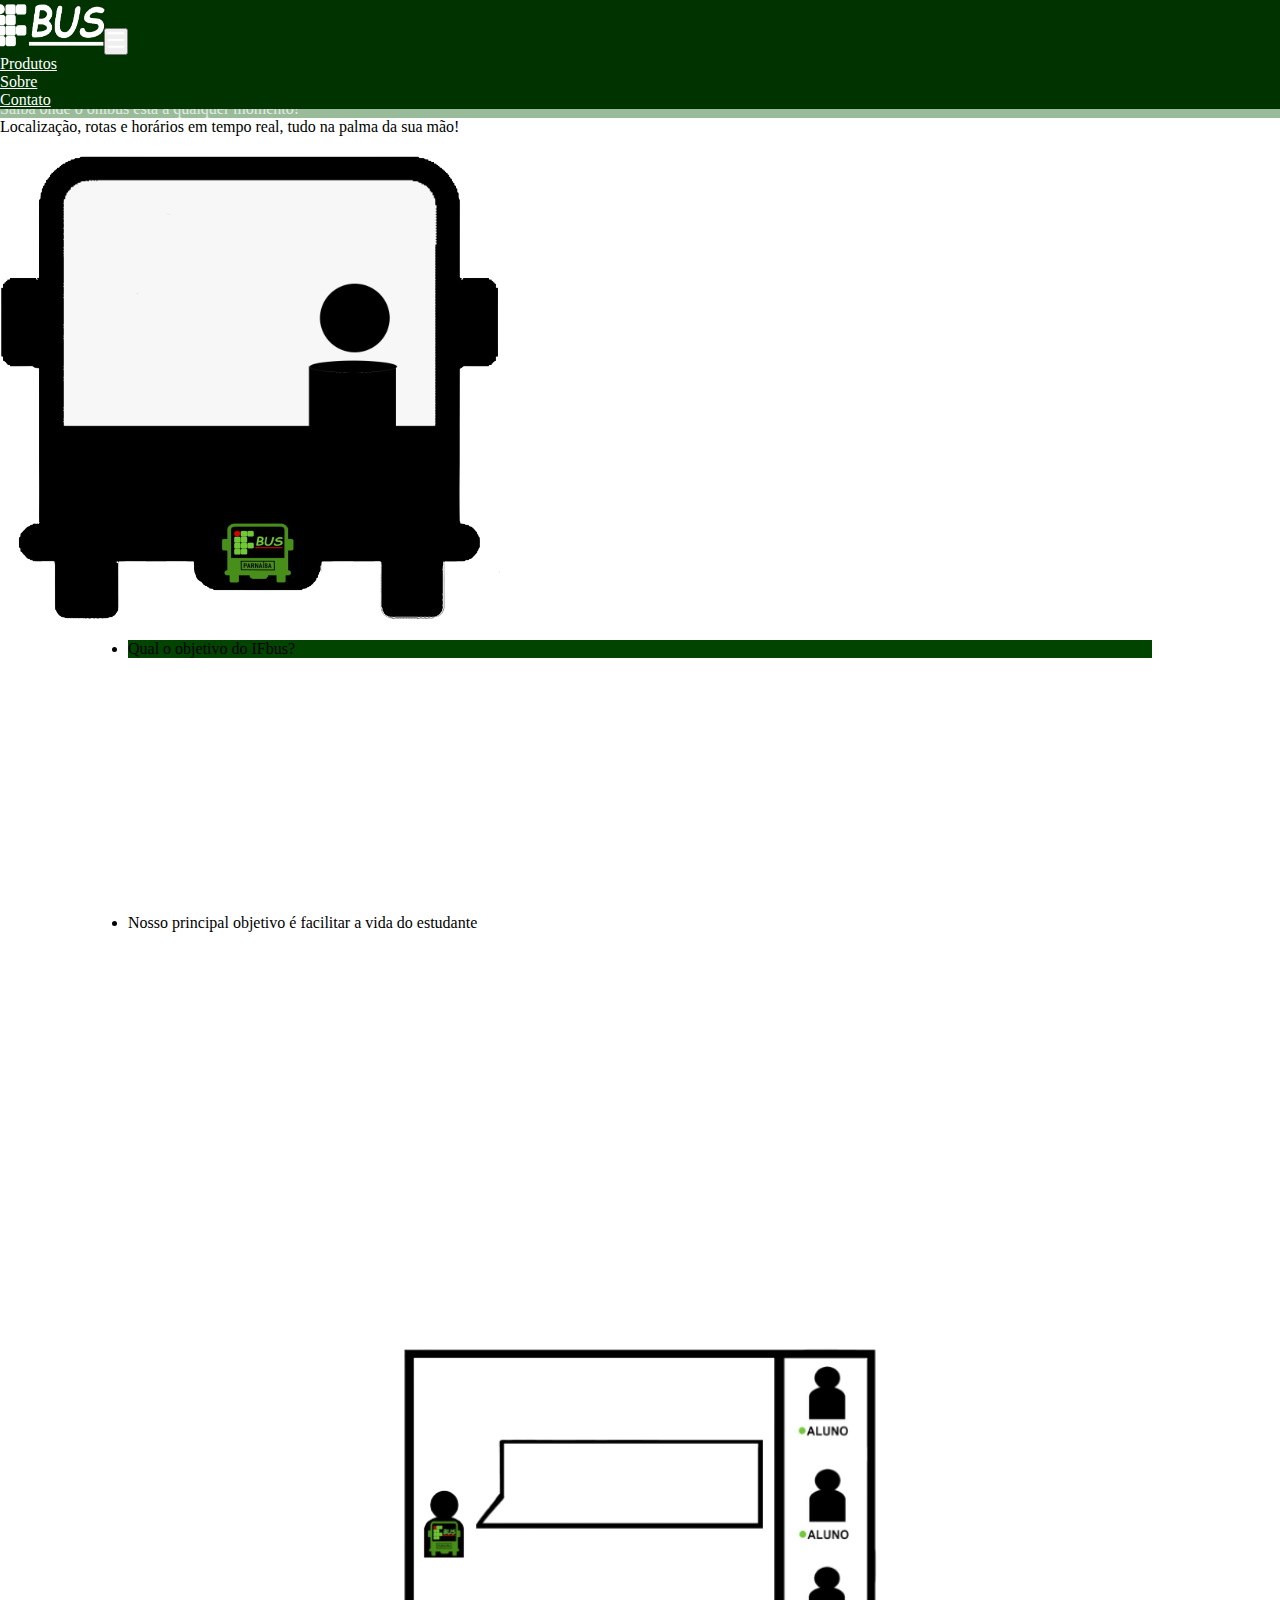
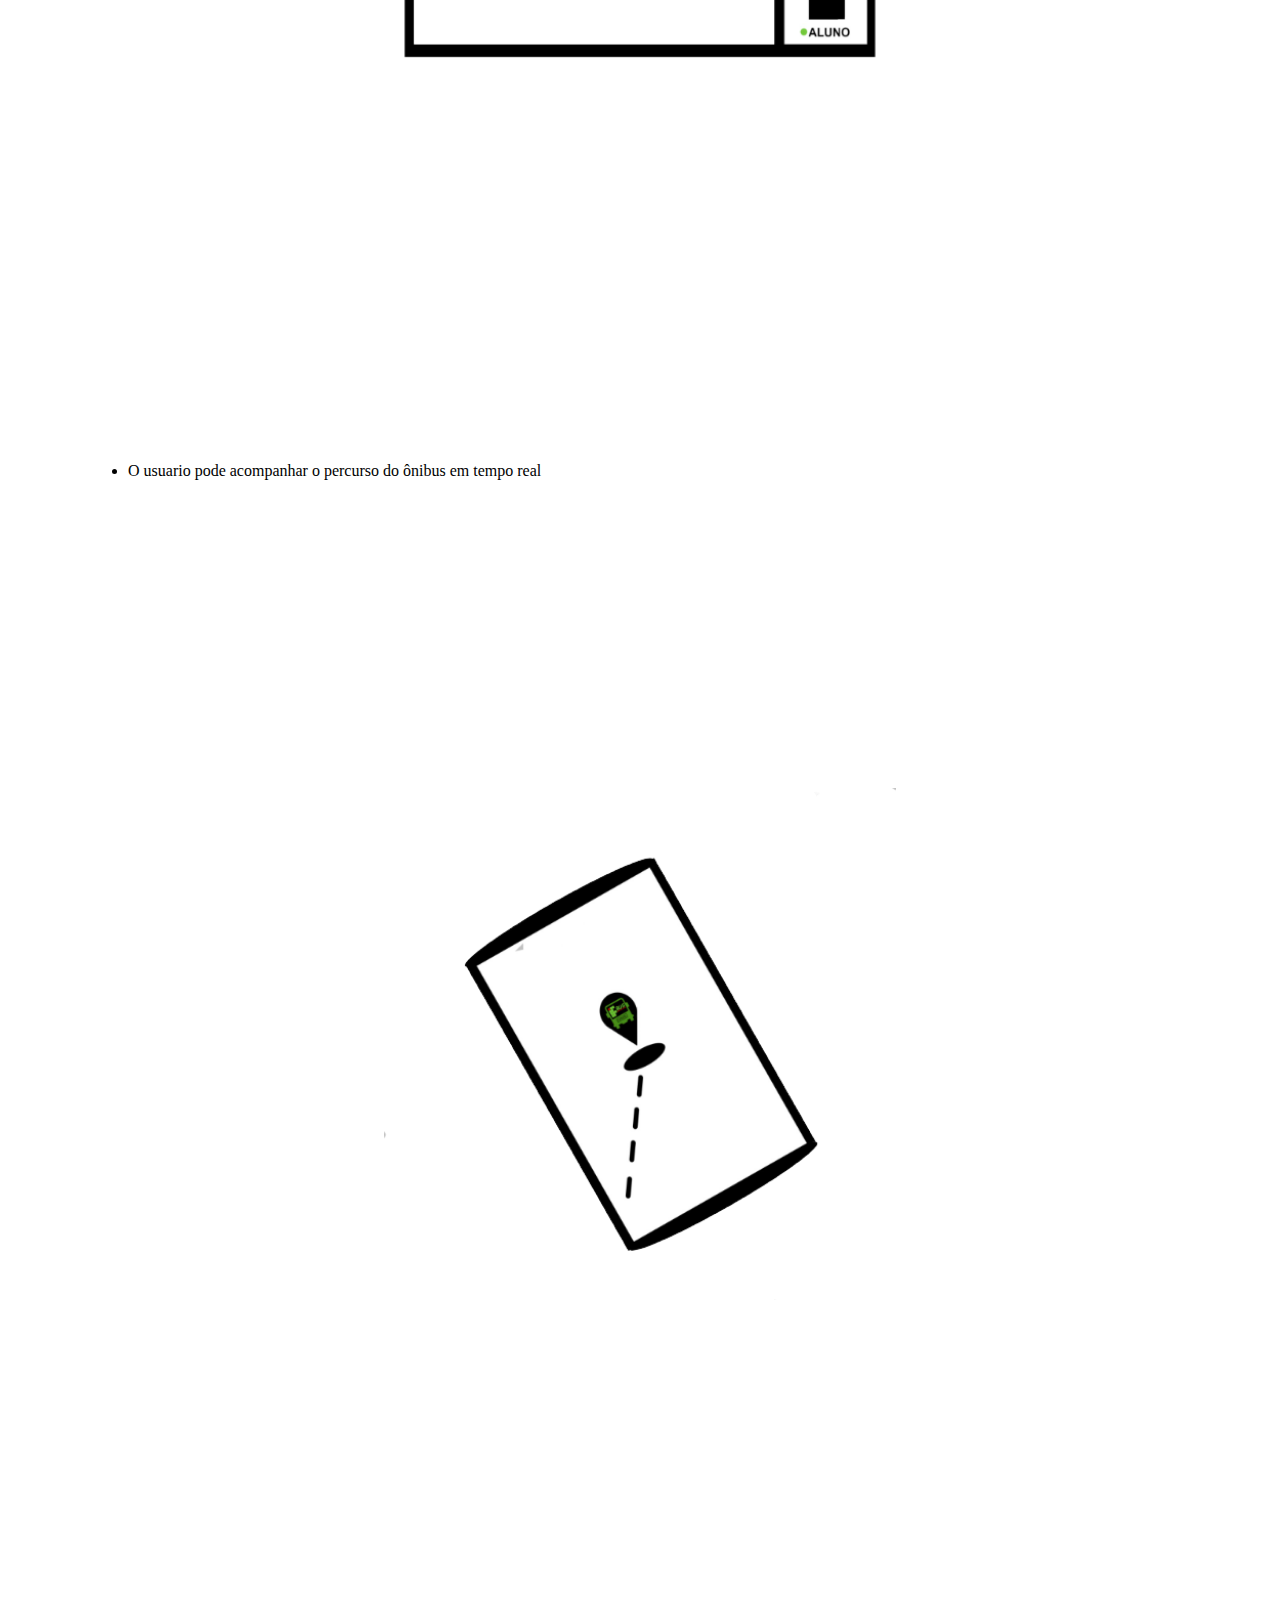
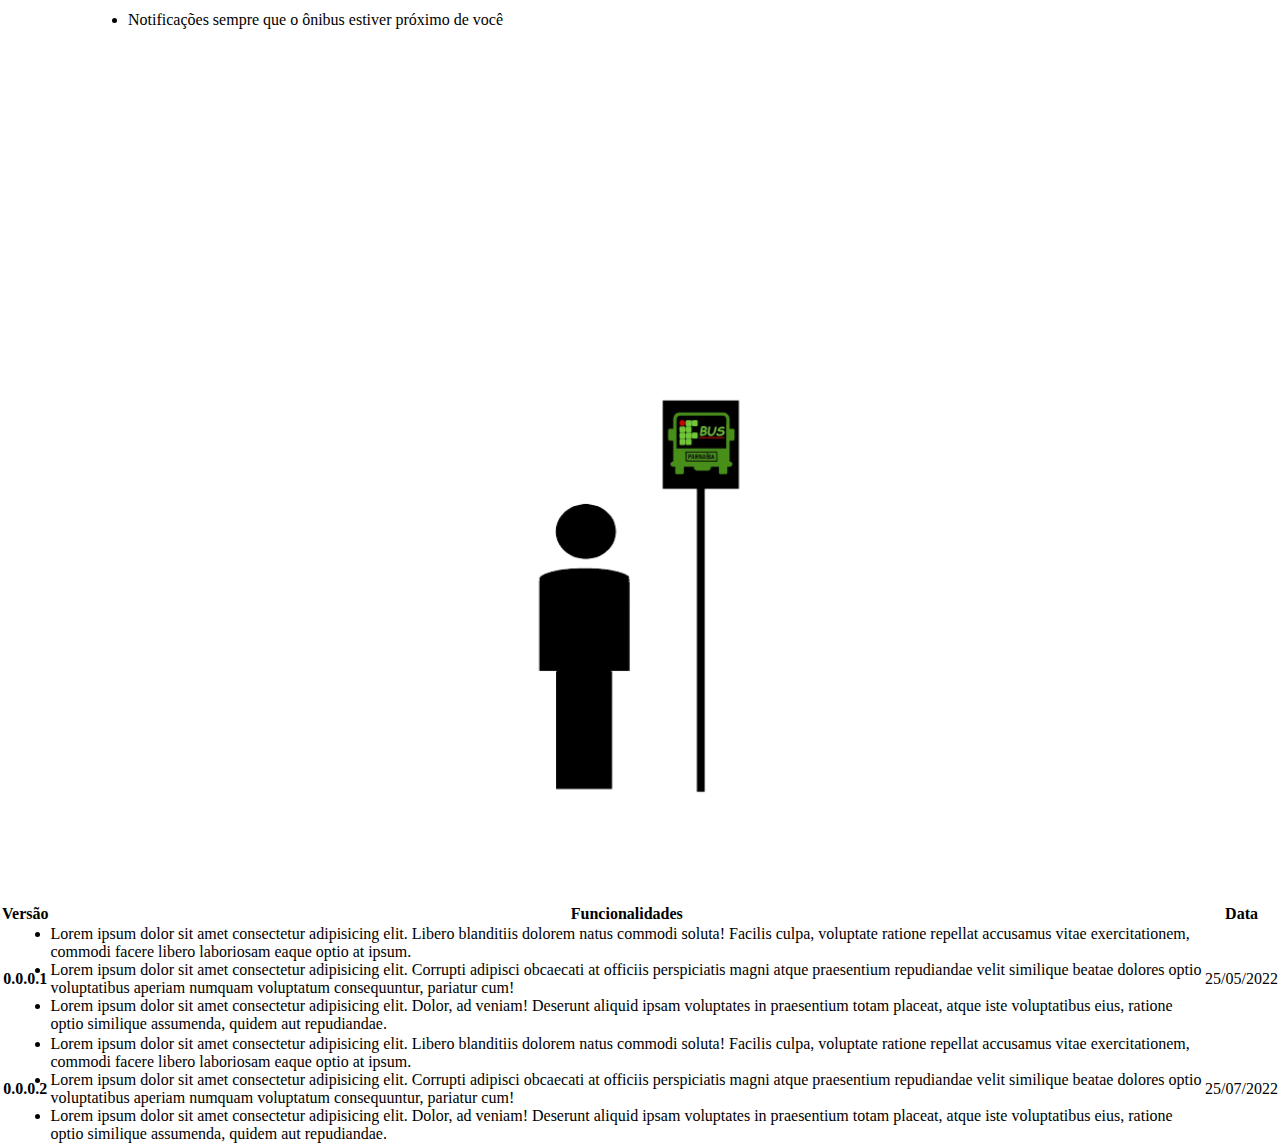
<file: V2-IFBus_Bootstrap/html/index.html>
<!DOCTYPE html>
<html lang="pt-br">
<head>
    <meta charset="UTF-8">
    <meta name="viewport" content="width=device-width, initial-scale=1.0">
    <title>Página Inicial</title>
    <!--Link cdn para o css do Bootstrap-->
    <link href="https://cdn.jsdelivr.net/npm/bootstrap@5.2.0-beta1/dist/css/bootstrap.min.css" rel="stylesheet" integrity="sha384-0evHe/X+R7YkIZDRvuzKMRqM+OrBnVFBL6DOitfPri4tjfHxaWutUpFmBp4vmVor" crossorigin="anonymous">
    <!--Link para o css do Menu-->
    <link rel="stylesheet" type="text/css" href="../css/menu.css"/>
    <link rel="stylesheet" type="text/css" href="../css/style.css">
</head>
<body id="pInicial">
<!--<Menu>-->
<header id="menu">
    <nav class="navbar navbar-expand-lg px-3">
        <div class="container-fluid">
          <!--Menu compacto-->
          <a class="navbar-brand" href="index.html"><img src="../img/LogoNomeBranco.png" alt="Logo" id="imgLogoMenu"></a>
          <button class="navbar-toggler" type="button" data-bs-toggle="collapse" data-bs-target="#navbarSupportedContent"
          aria-controls="navbarSupportedContent" aria-expanded="false" aria-label="Toggle navigation">
          <span><img src="../img/MenuHamburguer.png" alt="MenuHamb" class="menuHamburguerLogo"></span>
          </button>

          <!--Menu Aberto-->
          <div class="collapse navbar-collapse nav justify-content-end" id="navbarSupportedContent">
            <ul class="navbar-nav mb-2 mb-lg-0">
              <li class="nav-item px-2">
                <a class="nav-link" href="produtos.html">Produtos</a>
              </li>
              <li class="nav-item px-2">
                <a class="nav-link" href="equipe.html">Sobre</a>
              </li>
              <li class="nav-item px-2">
                <a class="nav-link" href="contato.html">Contato</a>
              </li> 
            </ul>
          </div>
        </div>
    </nav>
</header>
<!--</Menu>-->
<!--Página Inicial-->
    <div class="container-fluid">
        <div class="row px-5">
            <div class="col-12 col-md-8">
                <div class="container-fluid">
                    <div class="row border border-light">
                        <div class="col">
                            <p class="display-3 text-center float-end p-5" id="titulo">Saiba onde o ônibus está a qualquer momento!</p>
                        </div>
                        <div class="row">
                            <div class="col">
                                <p class="display-6 float-start p-3">Localização, rotas e horários em tempo real, tudo na palma da sua mão!</p>
                            </div>
                        </div>
                    </div>
                </div>
            </div>
            <div class="col-12 col-md-4">
                <img class="img-fluid float-end my-5" src="../img/motorista.png" alt="onibus">
            </div>
        </div>
    </div>
    <div class="container-fluid p-5 bg-light">
        <div class="row">
            <div class="col">
                <ul class="list-group" id="lista">
                    <li class="list-group-item active" aria-current="true" id="lista_title"><p class="display-4">Qual o objetivo do IFbus?</p></li>
                    <li class="list-group-item">
                        <div class="row">
                            <div class="col-12 col-md-6">
                                <p class="lead">Nosso principal objetivo é facilitar a vida do estudante</p>
                            </div>
                            <div class="col-12 col-md-6">
                                <img class="img-fluid" src="../img/mural.png" alt="mural">
                            </div>
                        </div>
                    </li>
                    <li class="list-group-item">
                        <div class="row">
                            <div class="col-12 col-md-6">
                                <p class="lead">O usuario pode acompanhar o percurso do ônibus em tempo real</p>
                            </div>
                            <div class="col-12 col-md-6">
                                
                            <img class="img-fluid" src="../img/localizacao.png" alt="localização">
                            </div>
                        </div>
                    </li>
                    <li class="list-group-item">
                        <div class="row">
                            <div class="col-12 col-md-6">
                                <p class="lead">Notificações sempre que o ônibus estiver próximo de você</p>
                            </div>
                            <div class="col-12 col-md-6">
                                <img class="img-fluid" src="../img/parada.png" alt="iconemenino">
                            </div>
                        </div>
                    </li>
                </ul>
            </div>
        </div>
    </div>
    <div class="container-fluid p-5">
        <div class="row">
            <div class="col">
                <table class="table table-bordered">
                    <thead>
                        <tr class="theadTabelaVersões">
                            <th scope="col">
                                Versão
                            </th>
                            <th scope="col">
                                Funcionalidades
                            </th>
                            <th scope="col">
                                Data
                            </th>
                        </tr>
                    </thead>
                    <tbody>
                        <tr>
                            <th scope="row">
                                0.0.0.1
                            </th>
                            <td>
                                <ul>
                                    <li>
                                        Lorem ipsum dolor sit amet consectetur adipisicing elit. Libero blanditiis dolorem natus commodi soluta! Facilis culpa, voluptate ratione repellat accusamus vitae exercitationem, commodi facere libero laboriosam eaque optio at ipsum.
                                    </li>
                                    <li>
                                        Lorem ipsum dolor sit amet consectetur adipisicing elit. Corrupti adipisci obcaecati at officiis perspiciatis magni atque praesentium repudiandae velit similique beatae dolores optio voluptatibus aperiam numquam voluptatum consequuntur, pariatur cum!
                                    </li>
                                    <li>
                                        Lorem ipsum dolor sit amet consectetur adipisicing elit. Dolor, ad veniam! Deserunt aliquid ipsam voluptates in praesentium totam placeat, atque iste voluptatibus eius, ratione optio similique assumenda, quidem aut repudiandae.
                                    </li>
                                </ul>
                            </td>
                            <td>
                                25/05/2022
                            </td>
                        </tr>
                        <tr>
                            <th>
                                0.0.0.2
                            </th>
                            <td>
                                <ul>
                                    <li>
                                        Lorem ipsum dolor sit amet consectetur adipisicing elit. Libero blanditiis dolorem natus commodi soluta! Facilis culpa, voluptate ratione repellat accusamus vitae exercitationem, commodi facere libero laboriosam eaque optio at ipsum.
                                    </li>
                                    <li>
                                        Lorem ipsum dolor sit amet consectetur adipisicing elit. Corrupti adipisci obcaecati at officiis perspiciatis magni atque praesentium repudiandae velit similique beatae dolores optio voluptatibus aperiam numquam voluptatum consequuntur, pariatur cum!
                                    </li>
                                    <li>
                                        Lorem ipsum dolor sit amet consectetur adipisicing elit. Dolor, ad veniam! Deserunt aliquid ipsam voluptates in praesentium totam placeat, atque iste voluptatibus eius, ratione optio similique assumenda, quidem aut repudiandae.
                                    </li>
                                </ul>
                            </td>
                            <td>
                                25/07/2022
                            </td>
                        </tr>
                    </tbody>
                </table>
            </div>
        </div>
    </div>
    </div>
    <!--Link cdn para o js do Bootstrap-->
    <script src="https://cdn.jsdelivr.net/npm/bootstrap@5.2.0-beta1/dist/js/bootstrap.bundle.min.js" integrity="sha384-pprn3073KE6tl6bjs2QrFaJGz5/SUsLqktiwsUTF55Jfv3qYSDhgCecCxMW52nD2" crossorigin="anonymous"></script>
</body>
</html>
</file>
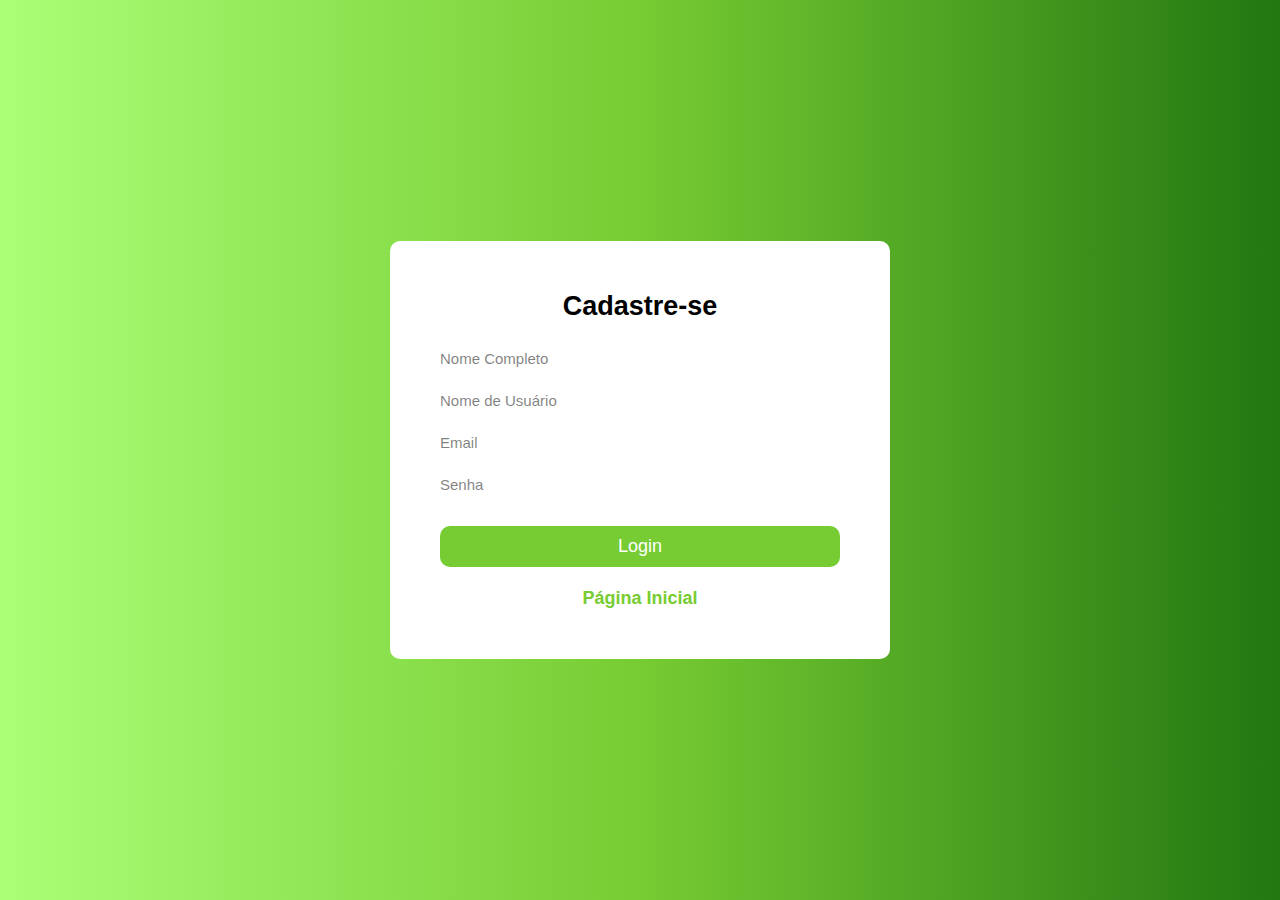
<file: V1-vendoIFBus/html/cadastro.html>
<!DOCTYPE html>
  <html lang="pt-br">
  <head>
      <meta charset="UTF-8">
      <meta http-equiv="X-UA-Compatible" content="IE=edge">
      <meta name="viewport" content="width=device-width, initial-scale=1.0">
      <link rel="stylesheet" type="text/css" href="../css/cadastro.css">
      <link rel="stylesheet" type="text/css" href="../css/menu.css"/>
      <title>Cadastro</title>
  </head>
  <body>
     <main class="container">
        <h2>Cadastre-se</h2><br />
        <form action="">
          <div class="inputuser">
            <input type="text" name="nome_completo" id="nome_completo" placeholder="Nome Completo" required>
          </div><br />
          <div class="inputuser">
            <input type="text" name="nome_usuario" id="nome_usuario" placeholder="Nome de Usuário" required>
          </div><br />
          <div class="inputuser">
           <input type="email" name="email" id="email" placeholder="Email" required>
          </div><br/>
          <div class="inputuser">
            <input type="password" name="password" id="password" placeholder="Senha" required>
          </div><br />
          <!--
          <p><strong>Eu sou:</strong></p>
          <br>
            <div>
             <input type="radio" name="type_login" id="administrador" value="administrador" required>
             <label for="administrador">Administrador</label>
             <br><br>
             <input type="radio" name="type_login" id="motorista" value="motorista" required>
             <label for="motorista">Motorista</label>
             <br><br>
             <input type="radio" name="type_login" id="estudante" value="estudante" required>
             <label for="estudante">Estudante</label>
             <br><br>
          </div>
          <br>
          -->
          <input type="submit" value="Login">
        </form>
      &nbsp;
      <p align="center"><a href="../html/index.html">Página Inicial</a></p>
    </main>
  </body>
</html>
</file>
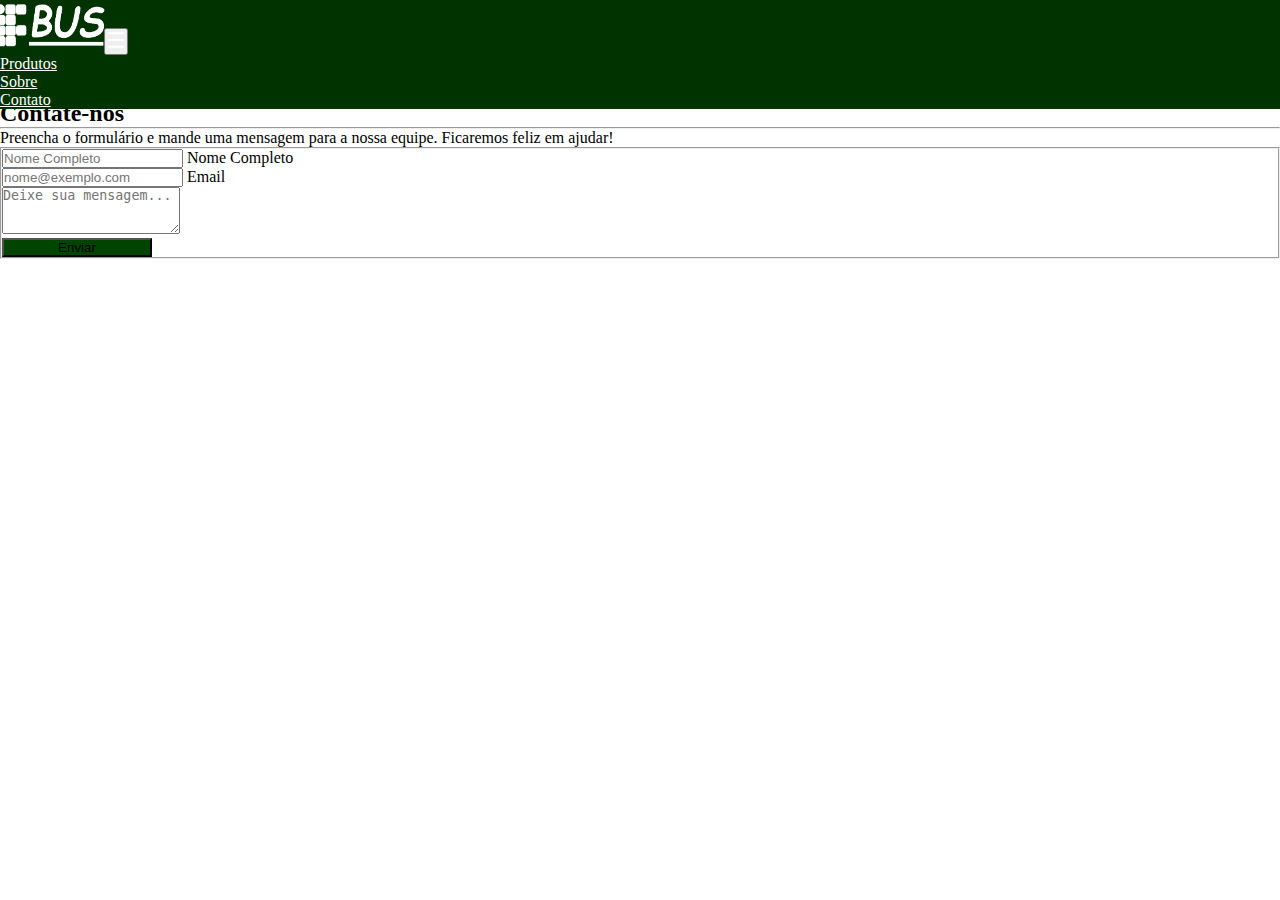
<file: V2-IFBus_Bootstrap/html/contato.html>
<!DOCTYPE html>
<html lang="pt-br">
<head>
  <meta charset="UTF-8">
  <meta http-equiv="X-UA-Compatible" content="IE=edge">
  <meta name="viewport" content="width=device-width, initial-scale=1.0">
  <title>Contate-nos</title>
  <!--Link cdn para o css do Bootstrap-->
  <link href="https://cdn.jsdelivr.net/npm/bootstrap@5.2.0-beta1/dist/css/bootstrap.min.css" rel="stylesheet" integrity="sha384-0evHe/X+R7YkIZDRvuzKMRqM+OrBnVFBL6DOitfPri4tjfHxaWutUpFmBp4vmVor" crossorigin="anonymous">
  <!--Link para o css do Menu-->
  <link rel="stylesheet" type="text/css" href="../css/menu.css"/>
  <!--Link para o css do Contato-->
  <link rel="stylesheet" type="text/css" href="../css/contato.css">
</head>
<body>
<!--<Menu>-->
  <header id="menu">
    <nav class="navbar navbar-expand-lg px-3">
        <div class="container-fluid">
          <!--Menu compacto-->
          <a class="navbar-brand" href="index.html"><img src="../img/LogoNomeBranco.png" alt="Logo" id="imgLogoMenu"></a>
          <button class="navbar-toggler" type="button" data-bs-toggle="collapse" data-bs-target="#navbarSupportedContent"
          aria-controls="navbarSupportedContent" aria-expanded="false" aria-label="Toggle navigation">
          <span><img src="../img/MenuHamburguer.png" alt="MenuHamb" class="menuHamburguerLogo"></span>
          </button>

          <!--Menu Aberto-->
          <div class="collapse navbar-collapse nav justify-content-end" id="navbarSupportedContent">
            <ul class="navbar-nav mb-2 mb-lg-0">
              <li class="nav-item px-2">
                <a class="nav-link" href="produtos.html">Produtos</a>
              </li>
              <li class="nav-item px-2">
                <a class="nav-link" href="equipe.html">Sobre</a>
              </li>
              <li class="nav-item px-2">
                <a class="nav-link" href="contato.html">Contato</a>
              </li> 
            </ul>
          </div>
        </div>
    </nav>
</header>
<!--</Menu>-->

  <!--Contato-->

  <!--table-->
  <div class="container">
    <!--linha tr-->
    <div class="row">
      <!--coluna td-->
      <div class="col-12 col-lg-5 p-3">
        <!--Título-->
        <h2 class="display-4">Contate-nos</h2>
        <hr class="hr">
        <p class="lead">Preencha o formulário e mande uma mensagem para a nossa equipe. Ficaremos feliz em ajudar!</p>
        
      </div>
      <div class="col-12 col-lg-7 p-5">
        <!--Fórmulário-->
        <form class="mx-5">
          <fieldset class="card p-2">
            <div class="form-floating mb-3">  
              <input type="text" class="form-control" id="nome" placeholder="Nome Completo">  
              <label for="nome">Nome Completo</label>
            </div>
            <div class="form-floating mb-3">  
              <input type="email" class="form-control" id="email" placeholder="nome@exemplo.com">  
              <label for="email">Email</label>
            </div>
            <div class="mb-3">
              <textarea class="form-control" id="textarea" rows="3" placeholder="Deixe sua mensagem..."></textarea>
            </div>
            <button type="button" class="btn btn-primary" id="enviar">Enviar</button>
          </fieldset>
        </form>
      </div>
    </div>
    <div class="row">
      
    </div>
  </div>
  <!--Link cdn para o js do Bootstrap-->
  <script src="https://cdn.jsdelivr.net/npm/bootstrap@5.2.0-beta1/dist/js/bootstrap.bundle.min.js" integrity="sha384-pprn3073KE6tl6bjs2QrFaJGz5/SUsLqktiwsUTF55Jfv3qYSDhgCecCxMW52nD2" crossorigin="anonymous"></script>
</body>
</html>
</file>
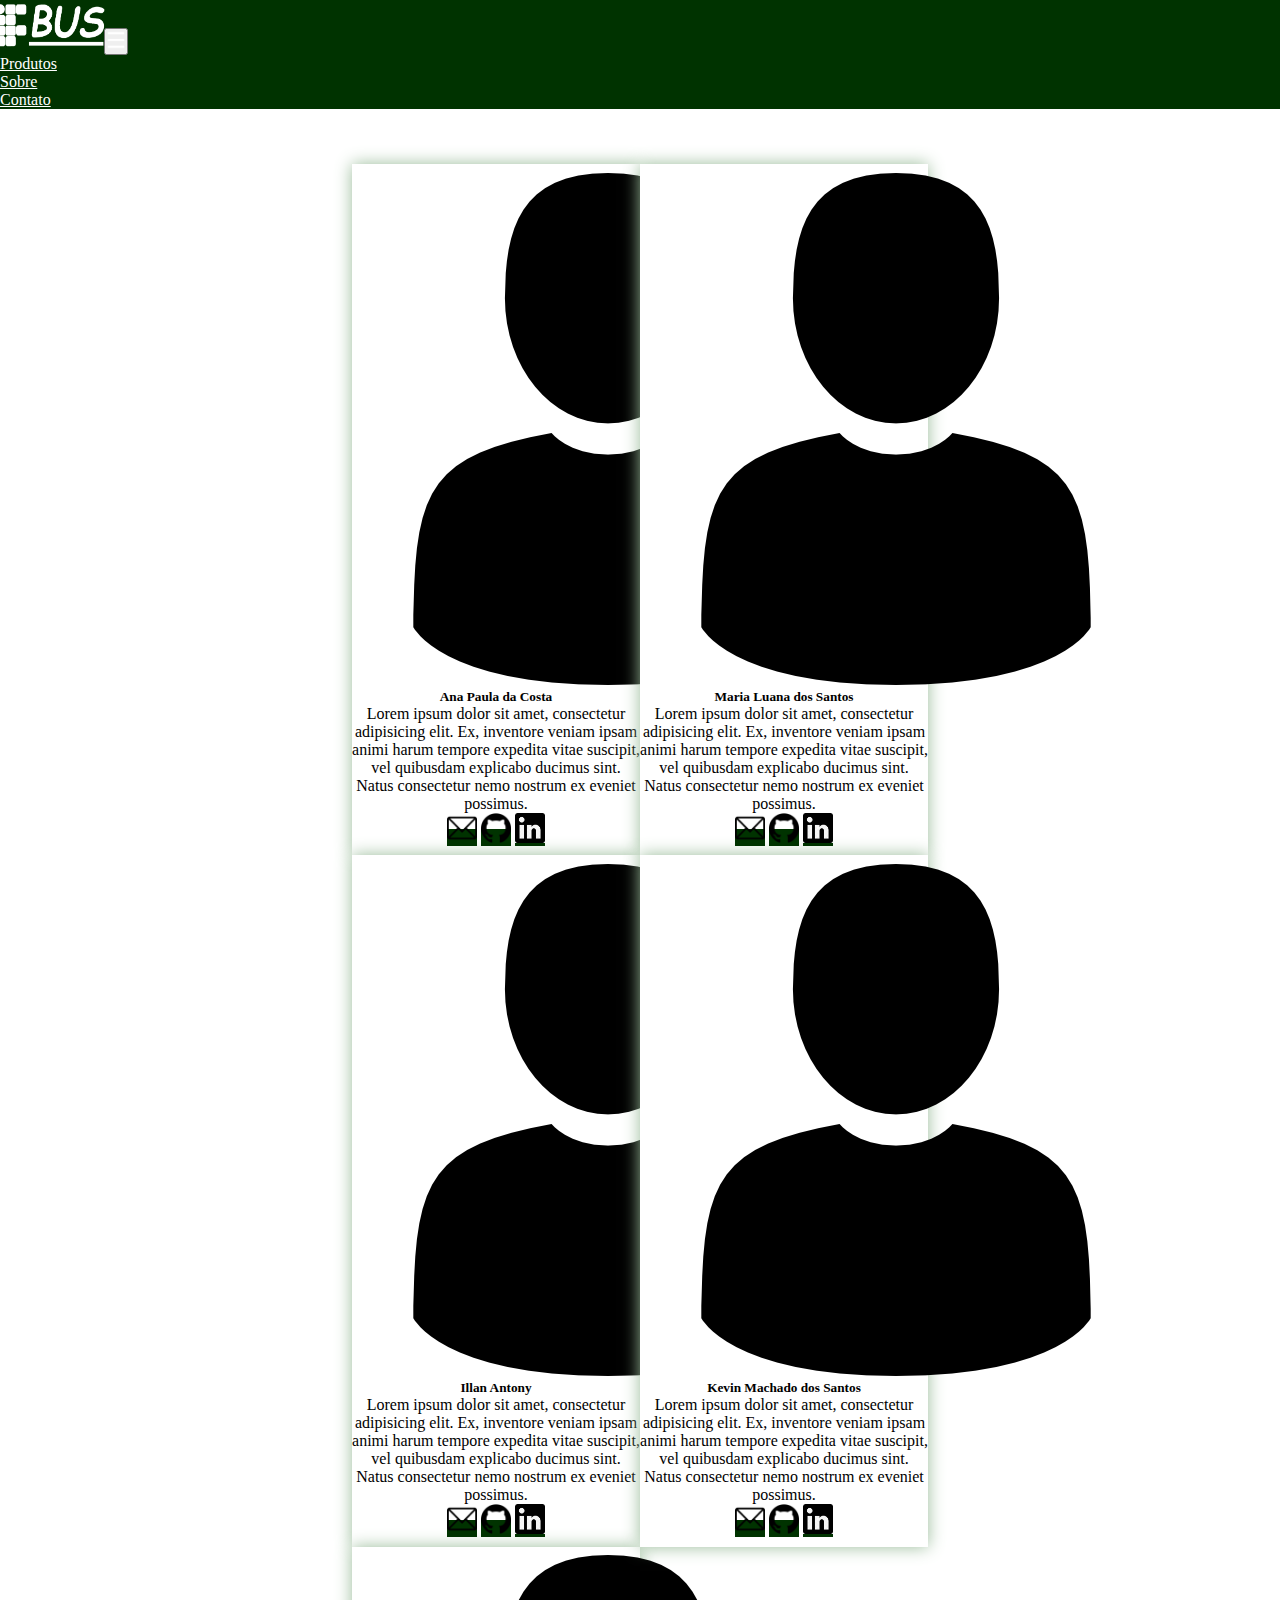
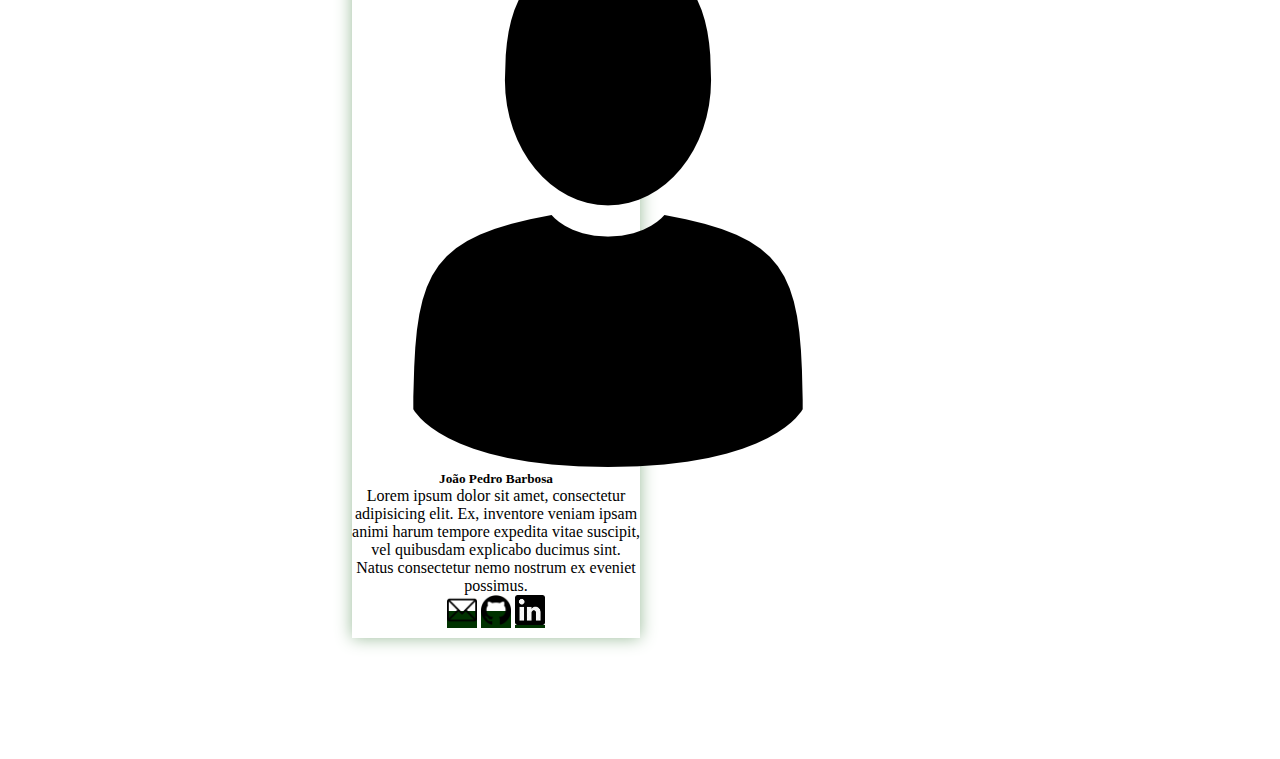
<file: V2-IFBus_Bootstrap/html/equipe.html>
<!DOCTYPE html>
<html lang="pt-br">
<head>
    <meta charset="UTF-8">
    <meta http-equiv="X-UA-Compatible" content="IE=edge">
    <meta name="viewport" content="width=device-width, initial-scale=1.0">
    <link href="https://cdn.jsdelivr.net/npm/bootstrap@5.2.0-beta1/dist/css/bootstrap.min.css" rel="stylesheet" integrity="sha384-0evHe/X+R7YkIZDRvuzKMRqM+OrBnVFBL6DOitfPri4tjfHxaWutUpFmBp4vmVor" crossorigin="anonymous">
    <link rel="stylesheet" type="text/css" href="../css/equipe.css">
    <link rel="stylesheet" type="text/css" href="../css/menu.css">
    <title>Equipe</title>
</head>
<body>
<!--<Menu>-->
<header id="menu">
    <nav class="navbar navbar-expand-lg px-3">
        <div class="container-fluid">
          <!--Menu compacto-->
          <a class="navbar-brand" href="index.html"><img src="../img/LogoNomeBranco.png" alt="Logo" id="imgLogoMenu"></a>
          <button class="navbar-toggler" type="button" data-bs-toggle="collapse" data-bs-target="#navbarSupportedContent"
          aria-controls="navbarSupportedContent" aria-expanded="false" aria-label="Toggle navigation">
          <span><img src="../img/MenuHamburguer.png" alt="MenuHamb" class="menuHamburguerLogo"></span>
          </button>

          <!--Menu Aberto-->
          <div class="collapse navbar-collapse nav justify-content-end" id="navbarSupportedContent">
            <ul class="navbar-nav mb-2 mb-lg-0">
              <li class="nav-item px-2">
                <a class="nav-link" href="produtos.html">Produtos</a>
              </li>
              <li class="nav-item px-2">
                <a class="nav-link" href="equipe.html">Sobre</a>
              </li>
              <li class="nav-item px-2">
                <a class="nav-link" href="contato.html">Contato</a>
              </li> 
            </ul>
          </div>
        </div>
    </nav>
</header>
<!--</Menu>-->

    <div class="container" id="equipe">
        <div class="row">
            <div class="col-12 col-md-4">
                <div class="card">
                    <img src="../img/user.png" class="card-img-top" alt="...">
                    <div class="card-body">
                        <h5 class="card-title">Ana Paula da Costa</h5>
                        <p class="card-text">Lorem ipsum dolor sit amet, consectetur adipisicing elit. Ex, inventore veniam ipsam animi harum tempore expedita vitae suscipit, vel quibusdam explicabo ducimus sint. Natus consectetur nemo nostrum ex eveniet possimus.</p>   
                        <a href="/" class="btn btn-primary"><img src="../img/Email.png" class="img-fluid"/></a>
                        <a href="/" class="btn btn-primary"><img src="../img/Github.png" class="img-fluid"/></a>
                    <a href="/" class="btn btn-primary"><img src="../img/Linkedin.png" class="img-fluid"/></a>
                    </div>
                </div>
            </div>
            <div class="col-12 col-md-4">
                <div class="card">
                    <img src="../img/user.png" class="card-img-top" alt="...">
                    <div class="card-body">
                        <h5 class="card-title">Illan Antony</h5>
                        <p class="card-text">Lorem ipsum dolor sit amet, consectetur adipisicing elit. Ex, inventore veniam ipsam animi harum tempore expedita vitae suscipit, vel quibusdam explicabo ducimus sint. Natus consectetur nemo nostrum ex eveniet possimus.</p>   
                        <a href="/" class="btn btn-primary"><img src="../img/Email.png" class="img-fluid"/></a>
                        <a href="/" class="btn btn-primary"><img src="../img/Github.png" class="img-fluid"/></a>
                        <a href="/" class="btn btn-primary"><img src="../img/Linkedin.png" class="img-fluid"/></a>
                    </div>
                </div>
            </div>
            <div class="col-12 col-md-4">
                <div class="card">
                    <img src="../img/user.png" class="card-img-top" alt="...">
                    <div class="card-body">
                        <h5 class="card-title">João Pedro Barbosa</h5>
                        <p class="card-text">Lorem ipsum dolor sit amet, consectetur adipisicing elit. Ex, inventore veniam ipsam animi harum tempore expedita vitae suscipit, vel quibusdam explicabo ducimus sint. Natus consectetur nemo nostrum ex eveniet possimus.</p>   
                        <a href="/" class="btn btn-primary"><img src="../img/Email.png" class="img-fluid"/></a>
                        <a href="/" class="btn btn-primary"><img src="../img/Github.png" class="img-fluid"/></a>
                        <a href="/" class="btn btn-primary"><img src="../img/Linkedin.png" class="img-fluid"/></a>
                    </div>
                </div>
            </div>
        </div>
        <div class="row">
            <div class="col-12 col-md-6">
                <div class="card">
                    <img src="../img/user.png" class="card-img-top" alt="...">
                    <div class="card-body">
                        <h5 class="card-title">Maria Luana dos Santos</h5>
                        <p class="card-text">Lorem ipsum dolor sit amet, consectetur adipisicing elit. Ex, inventore veniam ipsam animi harum tempore expedita vitae suscipit, vel quibusdam explicabo ducimus sint. Natus consectetur nemo nostrum ex eveniet possimus.</p>   
                        <a href="/" class="btn btn-primary"><img src="../img/Email.png" class="img-fluid"/></a>
                        <a href="/" class="btn btn-primary"><img src="../img/Github.png" class="img-fluid"/></a>
                        <a href="/" class="btn btn-primary"><img src="../img/Linkedin.png" class="img-fluid"/></a>
                    </div>
                </div>
            </div>
            <div class="col-12 col-md-6">
                <div class="card">
                    <img src="../img/user.png" class="card-img-top" alt="...">
                    <div class="card-body">
                        <h5 class="card-title">Kevin Machado dos Santos</h5>
                        <p class="card-text">Lorem ipsum dolor sit amet, consectetur adipisicing elit. Ex, inventore veniam ipsam animi harum tempore expedita vitae suscipit, vel quibusdam explicabo ducimus sint. Natus consectetur nemo nostrum ex eveniet possimus.</p>   
                        <a href="/" class="btn btn-primary"><img src="../img/Email.png" class="img-fluid"/></a>
                        <a href="/" class="btn btn-primary"><img src="../img/Github.png" class="img-fluid"/></a>
                        <a href="/" class="btn btn-primary"><img src="../img/Linkedin.png" class="img-fluid"/></a>
                    </div>
                </div>
            </div>
        </div>
    </div>
    <script src="https://cdn.jsdelivr.net/npm/bootstrap@5.2.0-beta1/dist/js/bootstrap.bundle.min.js" integrity="sha384-pprn3073KE6tl6bjs2QrFaJGz5/SUsLqktiwsUTF55Jfv3qYSDhgCecCxMW52nD2" crossorigin="anonymous"></script>
</body>
</html>
</file>
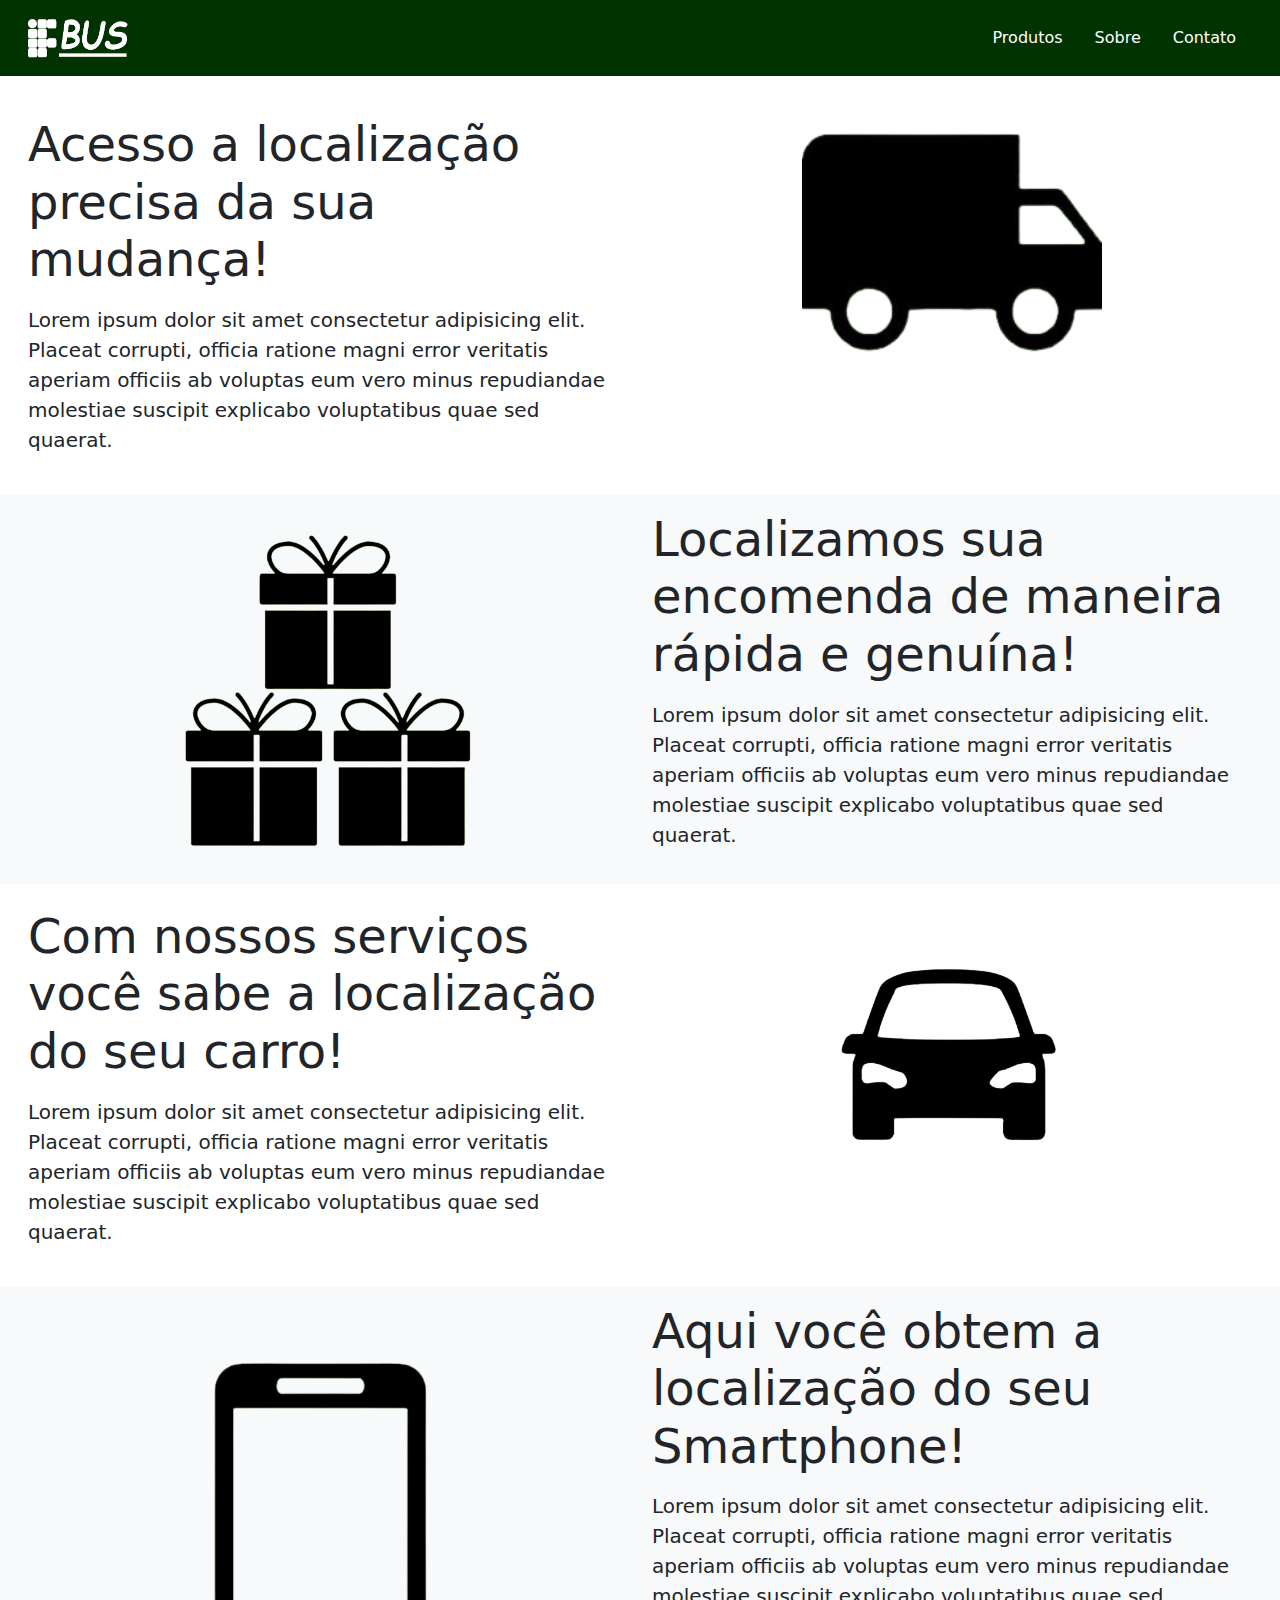
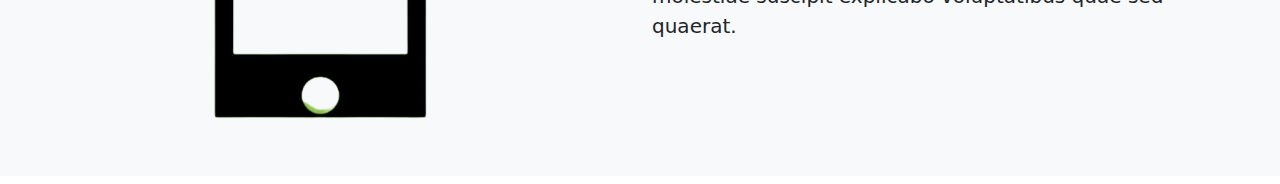
<file: V2-IFBus_Bootstrap/html/produtos.html>
<!DOCTYPE html>
<html lang="en">
<head>
  <meta charset="UTF-8">
  <meta http-equiv="X-UA-Compatible" content="IE=edge">
  <meta name="viewport" content="width=device-width, initial-scale=1.0">
  <title>Produtos</title>
</head>
<link rel="stylesheet" href="https://cdn.jsdelivr.net/npm/bootstrap@5.2.0/dist/css/bootstrap.min.css">
<link rel="stylesheet" href="../css/produtos.css">
<!--Link para o css do Menu-->
<link rel="stylesheet" type="text/css" href="../css/menu.css"/>
<body>
  <!--<Menu>-->
  <header id="menu">
    <nav class="navbar navbar-expand-lg px-3">
        <div class="container-fluid">
          <!--Menu compacto-->
          <a class="navbar-brand" href="index.html"><img src="../img/LogoNomeBranco.png" alt="Logo" id="imgLogoMenu"></a>
          <button class="navbar-toggler" type="button" data-bs-toggle="collapse" data-bs-target="#navbarSupportedContent"
          aria-controls="navbarSupportedContent" aria-expanded="false" aria-label="Toggle navigation">
          <span><img src="../img/MenuHamburguer.png" alt="MenuHamb" class="menuHamburguerLogo"></span>
          </button>

          <!--Menu Aberto-->
          <div class="collapse navbar-collapse nav justify-content-end" id="navbarSupportedContent">
            <ul class="navbar-nav mb-2 mb-lg-0">
              <li class="nav-item px-2">
                <a class="nav-link" href="produtos.html">Produtos</a>
              </li>
              <li class="nav-item px-2">
                <a class="nav-link" href="equipe.html">Sobre</a>
              </li>
              <li class="nav-item px-2">
                <a class="nav-link" href="contato.html">Contato</a>
              </li> 
            </ul>
          </div>
        </div>
    </nav>
  </header>
  <!--</Menu>-->

  <!--Produtos-->
  <div class="container-fluid">
    <div class="row p-3 mb-2 ">
      <div class="col-12  col-md-6" >
        <p class="display-5">
          <strong>Acesso a localização precisa da sua mudança!</strong>
        </p>
        <p class="lead">
          Lorem ipsum dolor sit amet consectetur adipisicing elit. Placeat corrupti, officia ratione magni error veritatis aperiam officiis ab voluptas eum vero minus repudiandae molestiae suscipit explicabo voluptatibus quae sed quaerat.
        </p>
      </div>
      <div class="col-12 col-md-6 ">
        <img  src="../img/truck.png" class="img-fluid my-3" alt="caminhão">
      </div>
    </div>
    
    <div class="row p-3 mb-2 bg-light">
      <div class="col-12 col-md-6"> 
        <img src="../img/gift.png" class="img-fluid my-3" alt="presentes">
      </div>
      <div class="col-12 col-md-6">
        <p class="display-5">
          <strong>Localizamos sua encomenda de maneira rápida e genuína!</strong>
        </p>
        <p class="lead">
          Lorem ipsum dolor sit amet consectetur adipisicing elit. Placeat corrupti, officia ratione magni error veritatis aperiam officiis ab voluptas eum vero minus repudiandae molestiae suscipit explicabo voluptatibus quae sed quaerat.
        </p>
      </div>
    </div>
    
    <div class="row p-3 mb-2">
      <div class="col-12 col-md-6">
        <p class="display-5">
          <strong>Com nossos serviços você sabe a localização do seu carro!</strong>
        </p>
        <p class="lead">
          Lorem ipsum dolor sit amet consectetur adipisicing elit. Placeat corrupti, officia ratione magni error veritatis aperiam officiis ab voluptas eum vero minus repudiandae molestiae suscipit explicabo voluptatibus quae sed quaerat.
        </p>
      </div>
      <div class="col-12 col-md-6">
        <img src="../img/car.png" class="img-fluid my-3" alt="carro">
      </div>
    </div>
    
    <div class="row p-3 mb-2 bg-light">
      <div class="col-12 col-md-6">
        <img src="../img/phone.png" class="img-fluid my-3" alt="celular">
      </div>
      <div class="col-12 col-md-6">
        <p class="display-5">
          <strong>Aqui você obtem  a localização do seu Smartphone!</strong>
        </p>
        <p class="lead" >
          Lorem ipsum dolor sit amet consectetur adipisicing elit. Placeat corrupti, officia ratione magni error veritatis aperiam officiis ab voluptas eum vero minus repudiandae molestiae suscipit explicabo voluptatibus quae sed quaerat.
        </p>
      </div>
    </div>
  </div>  
  
  <!--Link cdn para o js do Bootstrap-->
  <script src="https://cdn.jsdelivr.net/npm/bootstrap@5.2.0-beta1/dist/js/bootstrap.bundle.min.js" integrity="sha384-pprn3073KE6tl6bjs2QrFaJGz5/SUsLqktiwsUTF55Jfv3qYSDhgCecCxMW52nD2" crossorigin="anonymous"></script>
</body>
</html>
</file>
<file: V2-IFBus_Bootstrap/css/menu.css>
*{
    padding: 0;
    margin: 0;
}

body{padding-top: 100px;}

nav{
    background: #030;
}

.navbar{
    --bs-navbar-toggler-border-color: transparent;
}

.navbar:focus{
    box-shadow: #fff;
}

.navbar-toggler{
    --bs-navbar-color: #fff;
    --bs-border-width: 0px;
}

.navbar-toggler:focus{
    --bs-navbar-toggler-focus-width: 0px;
}

img.menuHamburguerLogo{
    width: 1.5em;
    overflow: hidden;
    -webkit-transition: -webkit-transform .3s ease;
    transition: transform .3s ease;
}

img.menuHamburguerLogo:hover{
    -webkit-transform: scale(1.1);
    transform: scale(1.1);    
}

#menu{
    position:fixed;
    width: 100%;
    height: 50px;
    top: 0%;
    z-index: 99;
}

.navbar-expand-sm{
    justify-content: space-between;
    flex-wrap: wrap;
}

#imgLogoMenu{
    width: 100px;
    height: 50px;
    overflow: hidden;
    -webkit-transition: -webkit-transform .3s ease;
    transition: transform .3s ease;
}

img#imgLogoMenu:hover{
    -webkit-transform: scale(1.1);
    transform: scale(1.1);
 
}

a.nav-link:link{
   color: #fff; 
}

a.nav-link:visited{
    color: #fff;
}

a.nav-link:hover{
    color: #9b9;
}

ul#navbarSupportedContent{
justify-content: flex-end;
}

div.col-4{
    border: #fff solid 1px;
    align-content: flex-end;
}
</file>
<file: V2-IFBus_Bootstrap/css/style.css>
#lista{
    width: 80%;
    margin: 0 10%;
}

li > div > div > img{
    width: 50%;
    height: 50%;
    margin: 5% 25%;
}

li > div > div > p{
    width: 100%;
    height: 10%;
    margin: 25% 0;
}

#lista_title{
    background-color: #040;
}

#titulo{
    background-color: #9b9;
    color: rgb(226, 235, 226);
    width: 100%;
}
</file>
<file: V1-vendoIFBus/css/cadastro.css>
*{
    margin: 0;
    border: 0;
    padding: 0;
    box-sizing: border-box;
    font-family: Arial, Helvetica, sans-serif;
}
body{
    background-image: linear-gradient(to right, #af7, #7c3, #271);
    background-repeat: no-repeat;
    min-height: 100vh;
    min-width: 100vh;
    display: flex;
    align-items: center;
    justify-content: center;
    font-size: 18px;
    cursor: pointer;
}

a{
    text-decoration: none;
    font-size: large;
    font-family: Arial, Helvetica, sans-serif;
    
}

a:link{
    color: #7c3;
}

a:visited{
    color: #271;
}

a:hover{
    color: #c30;
}

main.container{
    background-color: white;
    width: 500px;
    padding: 50px;
    border-radius: 10px;
}
main h2{
    text-align: center;
    margin-bottom: 5px;
}
.inputuser{
    position: relative;

}
.inputuser input{
    outline: none;
    font-size: 15px; 
    color: rgba(0, 0, 0, 0.7);
}
form input[type="radio"], label{
    cursor: pointer;
    font-size: medium;
}

.inputuser input::placeholder{
    color: rgba(0, 0, 0, 0.5);
}

form input[type="submit"]{
    margin-top: 10px;
    background-color: #7c3;
    padding: 10px;
    width: 100%;
    border-radius: 10px;
    font-family: Arial, Helvetica, sans-serif;
    font-size: 18px;
    cursor: pointer;
    color: white;
    transition: all 0.3s ease;
}

form input[type="submit"]:hover{
    letter-spacing: 2px;
}
</file>
<file: V1-vendoIFBus/css/menu.css>
*{
    margin: auto;
}

#menu{
    position: fixed;
    background-color: #dfa;
    width: 100%;
}

table.menu{
    width: 100%;
}

a{
    text-decoration: none;
    font-size: large;
    font-family: Arial, Helvetica, sans-serif;
    font-weight: bolder;
}

a:link{
    color: #7c3;
}
a:visited{
    color: #271;
}
a:hover{
    color: #c30;
}

img#logo{
    width:130px;
    max-width: 100%;
}

header img#logo{
    -moz-transition: all 0.3s;
    -webkit-transition: all 0.3s;
    transition: all 0.1s;
}

header img#logo:hover{
    -moz-transform: scale(1.1);
    -webkit-transform: scale(1.1);
    transform: scale(1.1);
}

hr.hrMenu{
    border: 3px solid #7c3;
}
</file>
<file: V2-IFBus_Bootstrap/css/contato.css>
#enviar{
  background-color: #040;
  width: 150px;
}

#enviar:hover{
  background-color: #050;
}

#nome:focus, #email:focus, #textarea:focus{
  box-shadow: 0 0 0 0.25em #9b9 ;
}
</file>
<file: V2-IFBus_Bootstrap/css/equipe.css>
#equipe{
    display: flex;
    flex-wrap: wrap;
    justify-content: center;
    text-align: center;
    padding: 5%;
}

.row{
    margin-bottom: 5%;
}

.img-fluid{
    width: 30px;
}

.btn-primary{
    background-color: #030;
}

.btn-primary:hover{
    background-color: #050;
}

.card{
    width: 18rem;
    padding: 3% 0%;
    background-color: #fff;
    box-shadow: 0 0 1em#9b9;
    -webkit-transition: -webkit-transform .3s ease;
    transition: transform .3s ease;
}

.card:hover{
    -webkit-transform: scale(1.1);
    transform: scale(1.1);   
}
</file>
<file: V2-IFBus_Bootstrap/css/produtos.css>
.img-fluid{
    width: 50%;
    margin: 0 25%;
}
</file>
